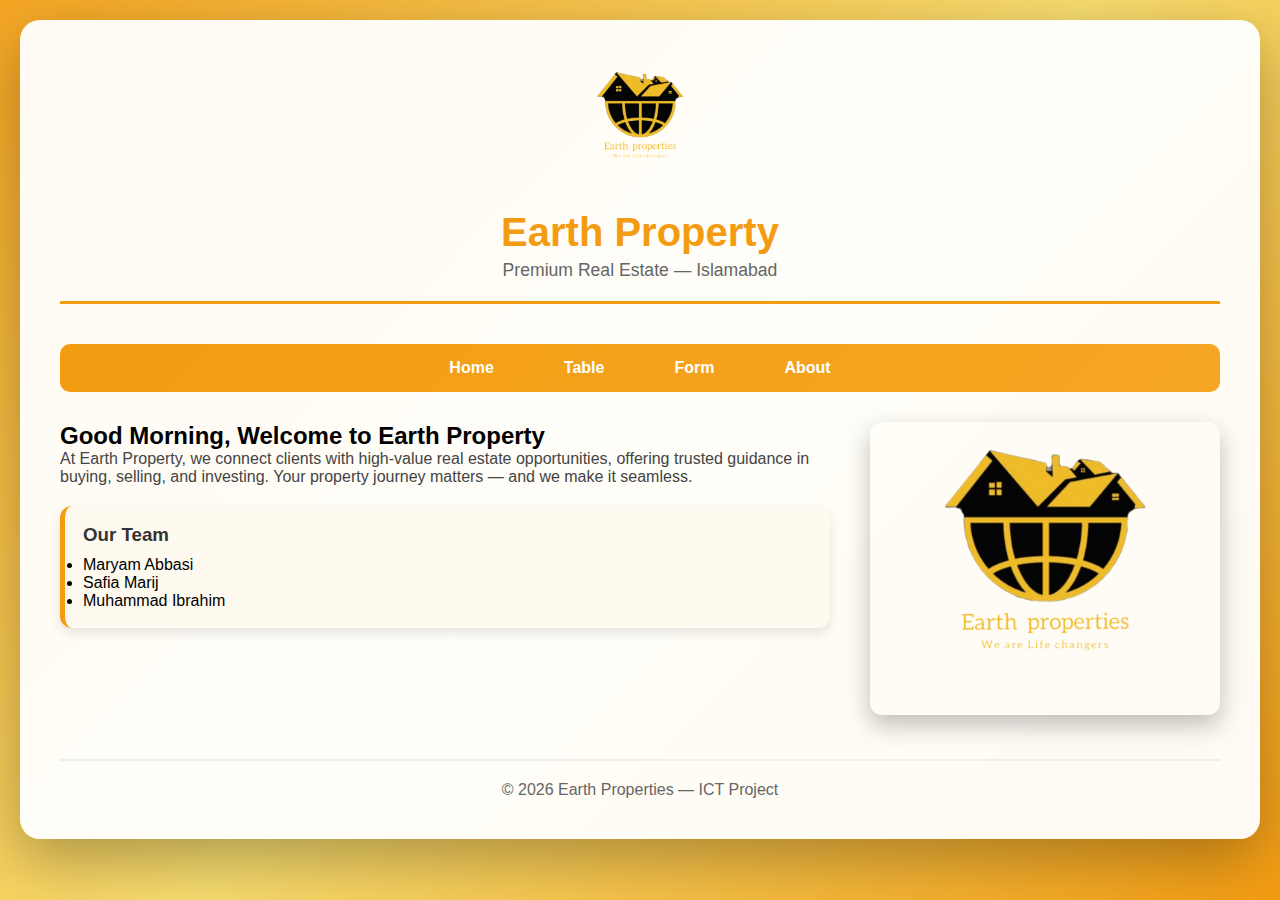
<file: index.html>
<!DOCTYPE html>
<html lang="en">
<head>
<meta charset="utf-8">
<meta name="viewport" content="width=device-width, initial-scale=1">
<title>Earth Property — Home</title>
<style>
    * { margin:0; padding:0; box-sizing:border-box; }

    body {
        font-family:'Segoe UI', Tahoma, Geneva, Verdana, sans-serif;
        background: linear-gradient(135deg, #f5a623 0%, #f7dc6f 50%, #f39c12 100%);
        min-height:100vh;
        padding:20px;
    }

    .container {
        max-width: 1400px;
        margin: 0 auto;
        background: rgba(255,255,255,0.95);
        border-radius:20px;
        padding:40px;
        box-shadow:0 20px 60px rgba(0,0,0,0.3);
        animation: fadeIn 0.8s ease-in;
    }

    @keyframes fadeIn {
        from { opacity:0; transform:translateY(-30px); }
        to { opacity:1; transform:translateY(0); }
    }

    header {
        text-align:center;
        margin-bottom:40px;
        padding-bottom:20px;
        border-bottom:3px solid #f39c12;
    }

    .logo {
        width:150px;
        height:auto;
        margin-bottom:20px;
    }

    h1 {
        color:#f39c12;
        font-size:2.5em;
        margin-bottom:5px;
    }

    .subtitle { color:#666; font-size:1.1em; }

    nav {
        background: linear-gradient(135deg, #f39c12 0%, #f5a623 100%);
        padding:15px;
        border-radius:10px;
        margin-bottom:30px;
    }

    nav ul {
        list-style:none;
        display:flex;
        justify-content:center;
        gap:30px;
        flex-wrap:wrap;
    }

    nav a {
        color:white;
        text-decoration:none;
        font-weight:600;
        padding:8px 20px;
        border-radius:5px;
        transition:0.3s;
    }
    nav a:hover {
        background:rgba(255,255,255,0.2);
        transform:translateY(-2px);
    }

    .hero {
        display:grid;
        grid-template-columns:1fr 350px;
        gap:40px;
        margin-top:20px;
        align-items:start;
        animation: slideUp 0.8s ease-out;
    }

    @keyframes slideUp {
        from { opacity:0; transform:translateY(30px); }
        to { opacity:1; transform:translateY(0); }
    }

    .intro p { color:#444; }

    .members {
        margin-top:20px;
        background:#fffaf0;
        padding:18px;
        border-radius:12px;
        border-left:5px solid #f39c12;
        box-shadow:0 5px 12px rgba(0,0,0,0.1);
    }

    .members h3 {
        margin-bottom:10px;
        color:#333;
    }

    .hero img {
        width:100%;
        border-radius:12px;
        box-shadow:0 10px 25px rgba(0,0,0,0.25);
    }

    footer {
        margin-top:40px;
        text-align:center;
        color:#666;
        padding-top:20px;
        border-top:2px solid #eee;
    }

    @media(max-width:820px){
        .hero { grid-template-columns:1fr; }
        .logo { width:120px; }
    }
</style>
</head>
<body>
    <div class="container">
        <header>
            <img src="image 2.png" class="logo">
            <h1>Earth Property</h1>
            <p class="subtitle">Premium Real Estate — Islamabad</p>
        </header>

        <nav>
            <ul>
                <li><a href="index.html">Home</a></li>
                <li><a href="table.html">Table</a></li>
                <li><a href="form.html">Form</a></li>
                <li><a href="about.html">About</a></li>
            </ul>
        </nav>

        <section class="hero">
            <div class="intro">
                <h2 id="greet"></h2>
                <p>
                    At Earth Property, we connect clients with high‑value real estate opportunities, offering trusted guidance in buying, selling, and investing. Your property journey matters — and we make it seamless.
                </p>

                <div class="members">
                    <h3 id="team-title">Our Team</h3>
                    <ul>
                        <li>Maryam Abbasi</li>
                        <li>Safia Marij</li>
                        <li>Muhammad Ibrahim</li>
                    </ul>
                </div>
            </div>

            <div>
                <img src="image 2.png" alt="Office Image">
            </div>
        </section>

        <footer>
            &copy; <span id="year"></span> Earth Properties — ICT Project
        </footer>
    </div>

<script>
// Time‑based greeting
const h = new Date().getHours();
const greetText = h < 12 ? "Good Morning" : h < 18 ? "Good Afternoon" : "Good Evening";
document.getElementById('greet').textContent = greetText + ", Welcome to Earth Property";

// Click-to-change heading
const teamHeading = document.getElementById('team-title');
teampic = false;
teamHeading.addEventListener('click', ()=>{
    teamHeading.textContent = teampic ? "Our Team" : "Meet Our Professional Team";
    teampic = !teampic;
});

// Smooth fade-in on scroll
const fadeObserver = new IntersectionObserver(entries => {
    entries.forEach(e => {
        if(e.isIntersecting){
            e.target.style.opacity = 1;
            e.target.style.transform = 'translateY(0)';
        }
    });
});

const fadeElems = document.querySelectorAll('.hero, .members');
fadeElems.forEach(el => {
    el.style.opacity = 0;
    el.style.transform = 'translateY(30px)';
    el.style.transition = 'all .6s ease-out';
    fadeObserver.observe(el);
});

document.getElementById('year').textContent = new Date().getFullYear();
</script>
</body>
</html>
</file>
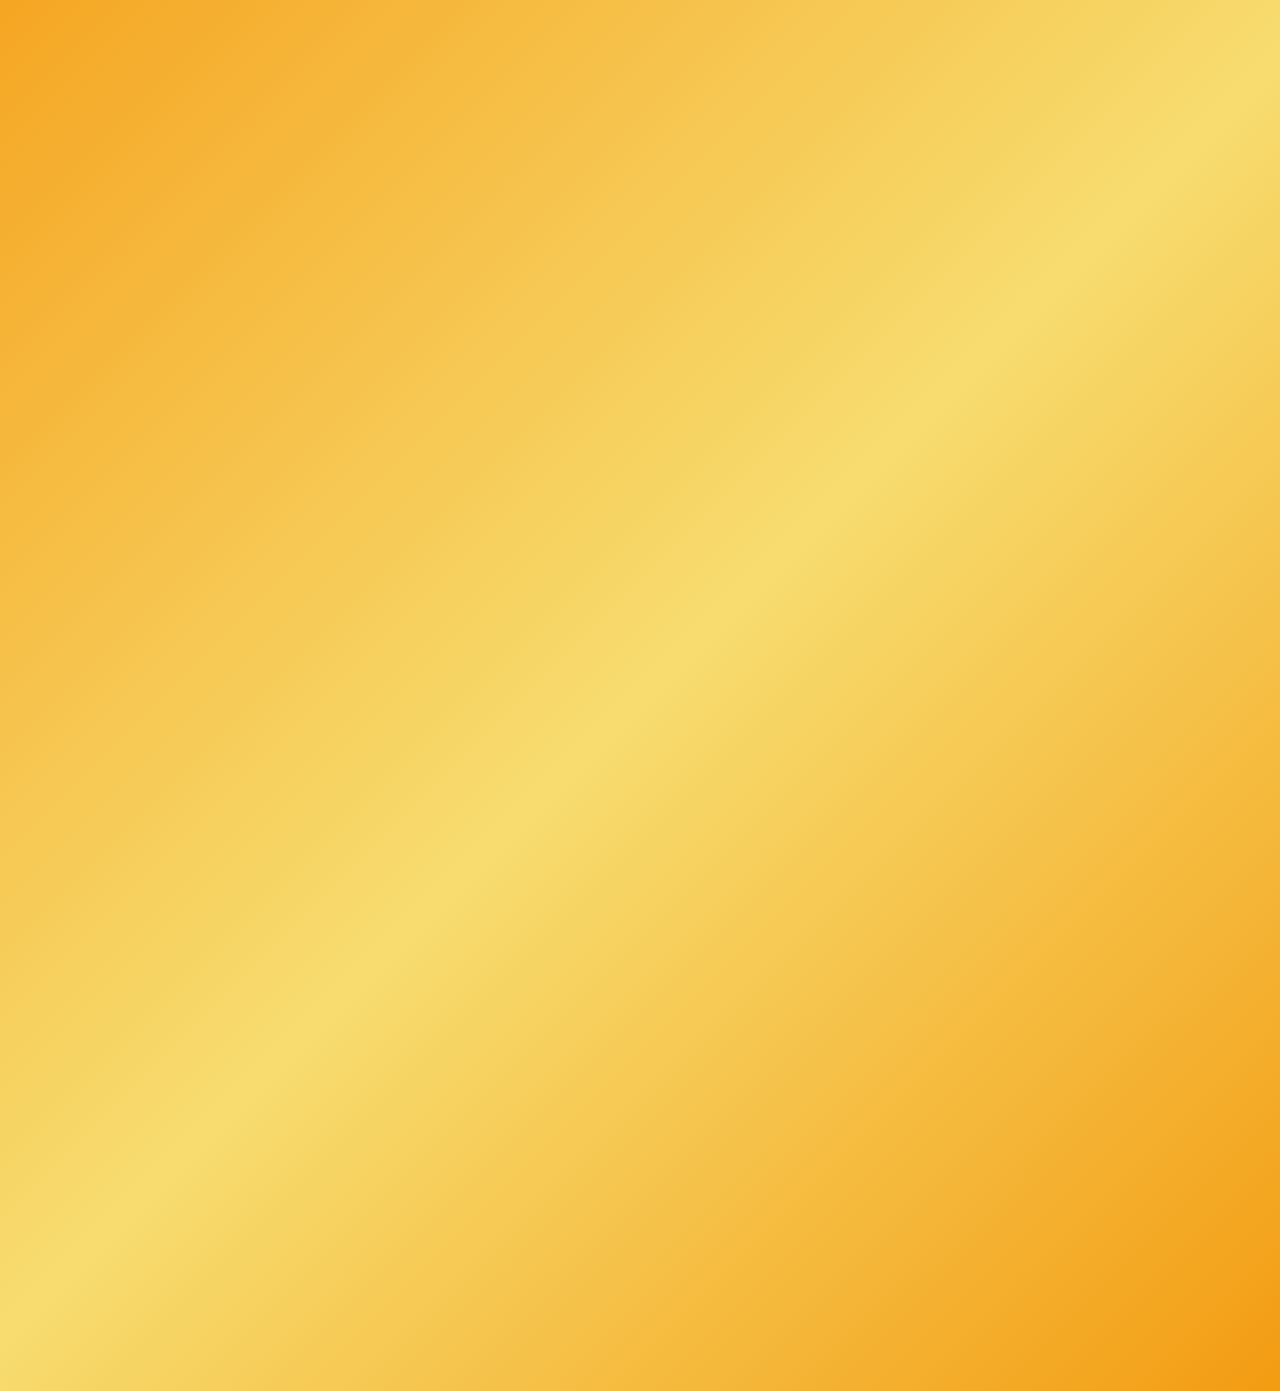
<file: form.html>
<!DOCTYPE html>
<html lang="en">
<head>
<meta charset="UTF-8">
<meta name="viewport" content="width=device-width, initial-scale=1">
<title>Earth Properties — Inquiry Form</title>
<link rel="stylesheet" href="form-style.css">
</head>
<body>

<div class="container">
    <!-- Header -->
    <header>
        <img src="image 2.png" class="logo" alt="Earth Property Logo">
        <h1>Earth Property</h1>
        <p class="subtitle">Premium Real Estate — Islamabad</p>
    </header>

    <!-- Navigation -->
    <nav>
        <ul>
            <li><a href="index.html">Home</a></li>
            <li><a href="table.html">Table</a></li>
            <li><a href="form.html" class="active">Form</a></li>
            <li><a href="about.html">About</a></li>
        </ul>
    </nav>

    <!-- Motivational Banner -->
    <div class="motivational-banner">
        <p>Secure Your Future Today – "YOUR DREAM PLOT IS JUST ONE FORM AWAY"<br>
        Invest in Your Dream Plot with Earth Properties!</p>
    </div>

    <!-- Inquiry Form -->
    <div class="form-wrapper">
        <h2>Property Inquiry Form</h2>
        <p>Fill the following details to inquire about your preferred property.</p>
        <form>
            <label for="name">Full Name</label>
            <input type="text" id="name" placeholder="Enter your full name" required>

            <label for="email">Email Address</label>
            <input type="email" id="email" placeholder="Enter your email" required>

            <label for="phone">Phone Number</label>
            <input type="text" id="phone" placeholder="0300-0000000" required>

            <label for="ptype">Property Type</label>
            <select id="ptype">
                <option value="">-- Select Property Type --</option>
                <option>Residential Plot</option>
                <option>Commercial Plot</option>
                <option>House</option>
                <option>Apartment</option>
            </select>

            <label>Budget Range</label>
            <div class="radio-group">
                <label><input type="radio" name="budget"> 30–50 Lac</label>
                <label><input type="radio" name="budget"> 50–80 Lac</label>
                <label><input type="radio" name="budget"> 1 Crore +</label>
            </div>

            <label for="message">Additional Details</label>
            <textarea id="message" placeholder="Write your message..."></textarea>

            <button type="submit">Submit Inquiry</button>
        </form>
    </div>

</div>
</body>
</html>
</file>
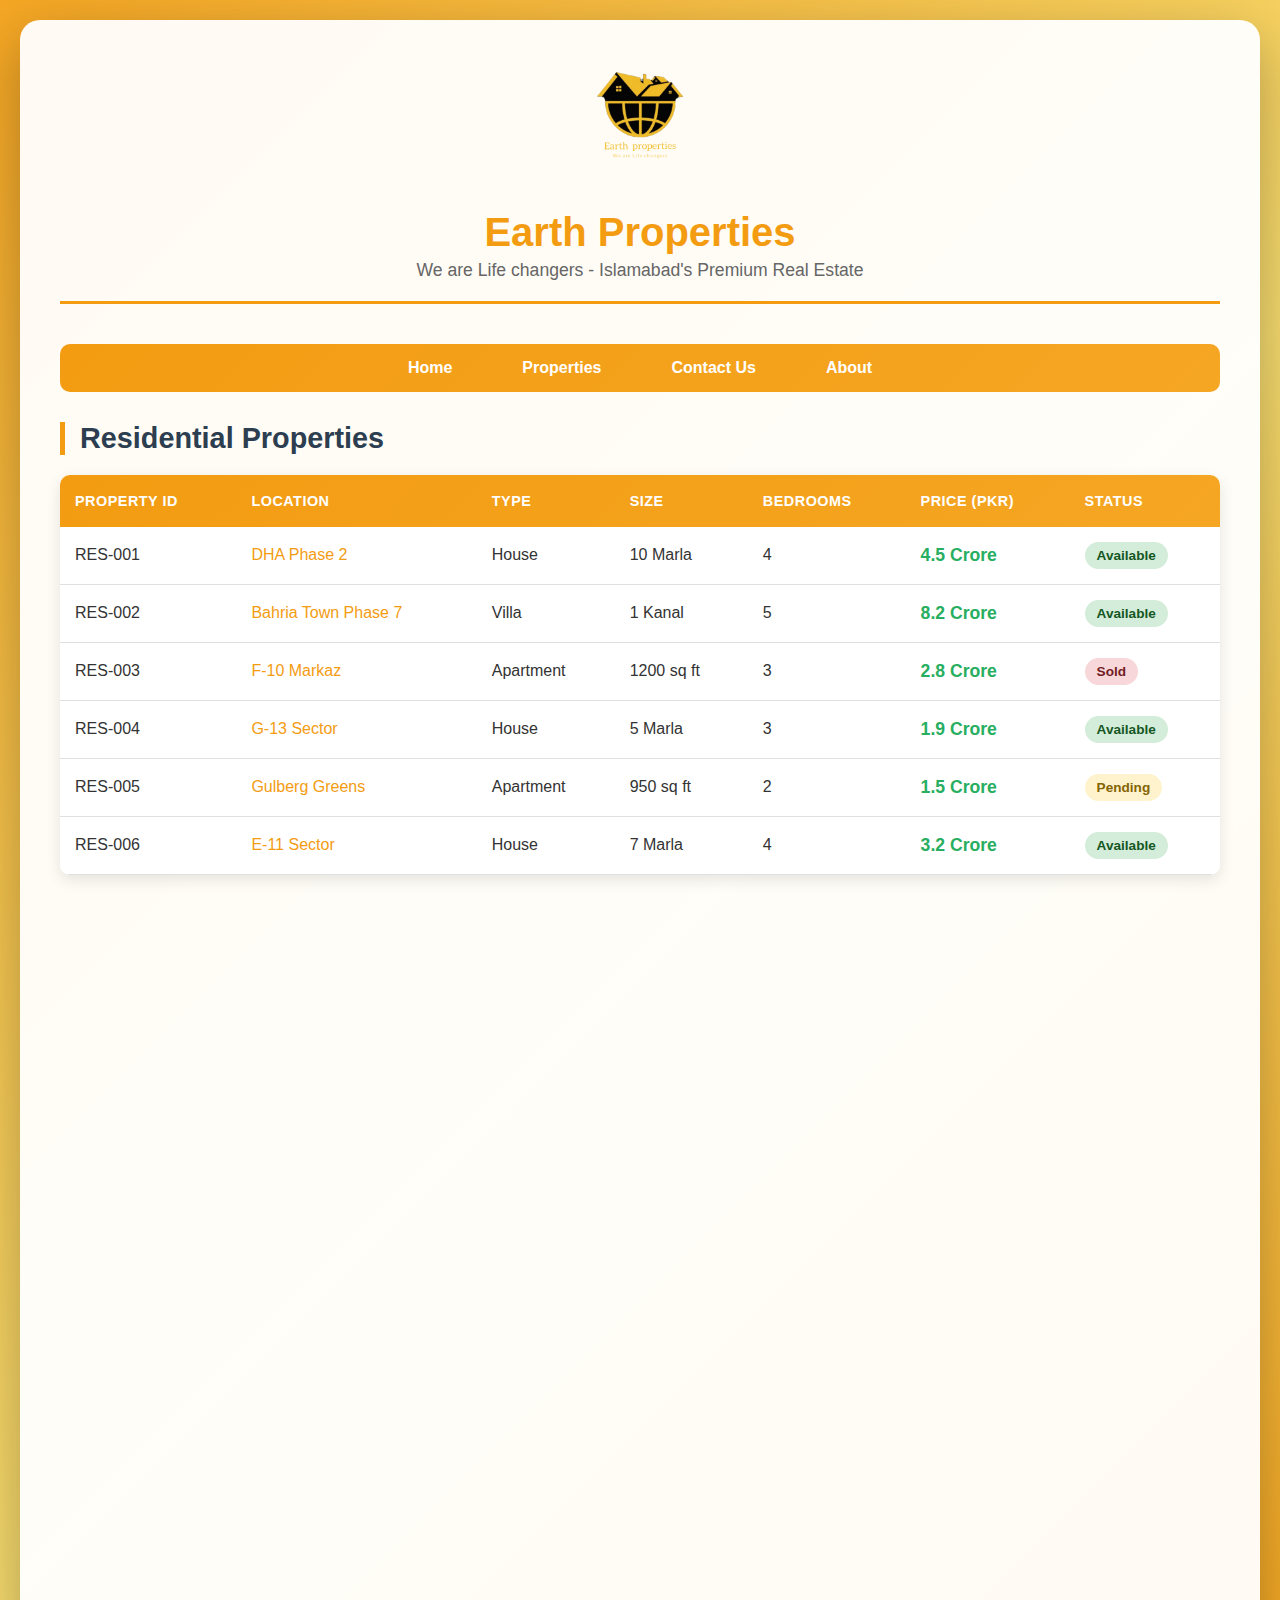
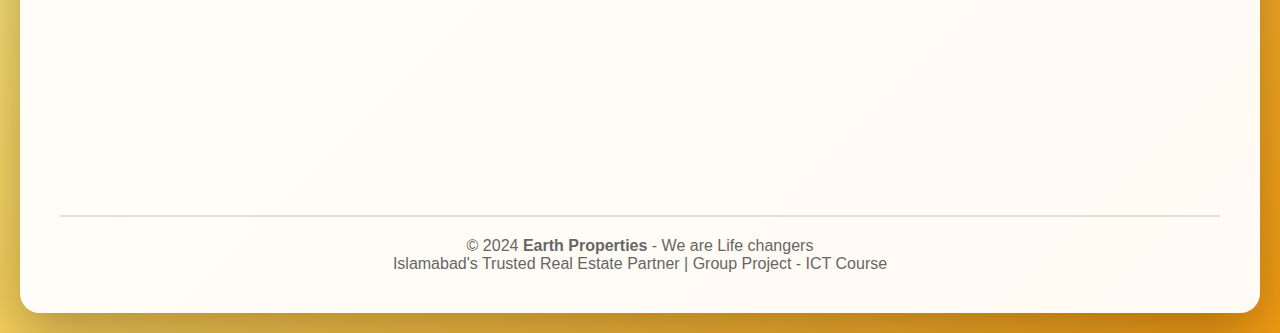
<file: table.html>
<!DOCTYPE html>
<html lang="en">
<head>
    <meta charset="UTF-8">
    <meta name="viewport" content="width=device-width, initial-scale=1.0">
    <title>Property Listings - Islamabad Real Estate</title>
    <style>
        * {
            margin: 0;
            padding: 0;
            box-sizing: border-box;
        }

        body {
            font-family: 'Segoe UI', Tahoma, Geneva, Verdana, sans-serif;
            background: linear-gradient(135deg, #f5a623 0%, #f7dc6f 50%, #f39c12 100%);
            min-height: 100vh;
            padding: 20px;
        }

        .container {
            max-width: 1400px;
            margin: 0 auto;
            background: rgba(255, 255, 255, 0.95);
            border-radius: 20px;
            padding: 40px;
            box-shadow: 0 20px 60px rgba(0, 0, 0, 0.3);
            animation: fadeIn 0.8s ease-in;
        }

        @keyframes fadeIn {
            from {
                opacity: 0;
                transform: translateY(-30px);
            }
            to {
                opacity: 1;
                transform: translateY(0);
            }
        }

        header {
            text-align: center;
            margin-bottom: 40px;
            padding-bottom: 20px;
            border-bottom: 3px solid #f39c12;
        }

        .logo {
            width: 150px;
            height: auto;
            margin-bottom: 20px;
            animation: fadeIn 1s ease-in;
        }

        h1 {
            color: #f39c12;
            font-size: 2.5em;
            margin-bottom: 5px;
            animation: slideDown 0.6s ease-out;
        }

        @keyframes slideDown {
            from {
                opacity: 0;
                transform: translateY(-20px);
            }
            to {
                opacity: 1;
                transform: translateY(0);
            }
        }

        .subtitle {
            color: #666;
            font-size: 1.1em;
        }

        nav {
            background: linear-gradient(135deg, #f39c12 0%, #f5a623 100%);
            padding: 15px;
            border-radius: 10px;
            margin-bottom: 30px;
        }

        nav ul {
            list-style: none;
            display: flex;
            justify-content: center;
            gap: 30px;
            flex-wrap: wrap;
        }

        nav a {
            color: white;
            text-decoration: none;
            font-weight: 600;
            padding: 8px 20px;
            border-radius: 5px;
            transition: all 0.3s ease;
        }

        nav a:hover {
            background: rgba(255, 255, 255, 0.2);
            transform: translateY(-2px);
        }

        .table-section {
            margin-bottom: 50px;
            animation: slideUp 0.8s ease-out;
        }

        @keyframes slideUp {
            from {
                opacity: 0;
                transform: translateY(30px);
            }
            to {
                opacity: 1;
                transform: translateY(0);
            }
        }

        h2 {
            color: #2c3e50;
            font-size: 1.8em;
            margin-bottom: 20px;
            padding-left: 15px;
            border-left: 5px solid #f39c12;
        }

        .table-wrapper {
            overflow-x: auto;
            border-radius: 10px;
            box-shadow: 0 5px 15px rgba(0, 0, 0, 0.1);
        }

        table {
            width: 100%;
            border-collapse: collapse;
            background: white;
        }

        thead {
            background: linear-gradient(135deg, #f39c12 0%, #f5a623 100%);
            color: white;
        }

        th {
            padding: 18px 15px;
            text-align: left;
            font-weight: 600;
            text-transform: uppercase;
            font-size: 0.9em;
            letter-spacing: 0.5px;
        }

        td {
            padding: 15px;
            border-bottom: 1px solid #e0e0e0;
            color: #333;
        }

        tbody tr {
            transition: all 0.3s ease;
        }

        tbody tr:hover {
            background: linear-gradient(to right, #fef5e7, #fff);
            transform: scale(1.01);
            box-shadow: 0 3px 10px rgba(243, 156, 18, 0.3);
        }

        .price {
            font-weight: bold;
            color: #27ae60;
            font-size: 1.1em;
        }

        .status {
            padding: 6px 12px;
            border-radius: 20px;
            font-size: 0.85em;
            font-weight: 600;
            display: inline-block;
        }

        .available {
            background: #d4edda;
            color: #155724;
        }

        .sold {
            background: #f8d7da;
            color: #721c24;
        }

        .pending {
            background: #fff3cd;
            color: #856404;
        }

        .location {
            color: #f39c12;
            font-weight: 500;
        }

        footer {
            text-align: center;
            margin-top: 40px;
            padding-top: 20px;
            border-top: 2px solid #e0e0e0;
            color: #666;
        }

        @media (max-width: 768px) {
            .container {
                padding: 20px;
            }

            h1 {
                font-size: 1.8em;
            }

            nav ul {
                flex-direction: column;
                gap: 10px;
            }

            table {
                font-size: 0.9em;
            }

            th, td {
                padding: 10px 8px;
            }
        }

        .highlight {
            background: linear-gradient(120deg, #f39c12 0%, #f5a623 100%);
            -webkit-background-clip: text;
            -webkit-text-fill-color: transparent;
            font-weight: bold;
        }
    </style>
</head>
<body>
    <div class="container">
        <header>
            <img src="earth properties.png" alt="Earth Properties Logo" class="logo">
            <h1>Earth Properties</h1>
            <p class="subtitle">We are Life changers - Islamabad's Premium Real Estate</p>
        </header>

        <nav>
            <ul>
                <li><a href="index.html">Home</a></li>
                <li><a href="table.html">Properties</a></li>
                <li><a href="form.html">Contact Us</a></li>
                <li><a href="about.html">About</a></li>
            </ul>
        </nav>

        <!-- Residential Properties Table -->
        <div class="table-section">
            <h2>Residential Properties</h2>
            <div class="table-wrapper">
                <table>
                    <thead>
                        <tr>
                            <th>Property ID</th>
                            <th>Location</th>
                            <th>Type</th>
                            <th>Size</th>
                            <th>Bedrooms</th>
                            <th>Price (PKR)</th>
                            <th>Status</th>
                        </tr>
                    </thead>
                    <tbody>
                        <tr>
                            <td>RES-001</td>
                            <td class="location">DHA Phase 2</td>
                            <td>House</td>
                            <td>10 Marla</td>
                            <td>4</td>
                            <td class="price">4.5 Crore</td>
                            <td><span class="status available">Available</span></td>
                        </tr>
                        <tr>
                            <td>RES-002</td>
                            <td class="location">Bahria Town Phase 7</td>
                            <td>Villa</td>
                            <td>1 Kanal</td>
                            <td>5</td>
                            <td class="price">8.2 Crore</td>
                            <td><span class="status available">Available</span></td>
                        </tr>
                        <tr>
                            <td>RES-003</td>
                            <td class="location">F-10 Markaz</td>
                            <td>Apartment</td>
                            <td>1200 sq ft</td>
                            <td>3</td>
                            <td class="price">2.8 Crore</td>
                            <td><span class="status sold">Sold</span></td>
                        </tr>
                        <tr>
                            <td>RES-004</td>
                            <td class="location">G-13 Sector</td>
                            <td>House</td>
                            <td>5 Marla</td>
                            <td>3</td>
                            <td class="price">1.9 Crore</td>
                            <td><span class="status available">Available</span></td>
                        </tr>
                        <tr>
                            <td>RES-005</td>
                            <td class="location">Gulberg Greens</td>
                            <td>Apartment</td>
                            <td>950 sq ft</td>
                            <td>2</td>
                            <td class="price">1.5 Crore</td>
                            <td><span class="status pending">Pending</span></td>
                        </tr>
                        <tr>
                            <td>RES-006</td>
                            <td class="location">E-11 Sector</td>
                            <td>House</td>
                            <td>7 Marla</td>
                            <td>4</td>
                            <td class="price">3.2 Crore</td>
                            <td><span class="status available">Available</span></td>
                        </tr>
                    </tbody>
                </table>
            </div>
        </div>

        <!-- Commercial Properties Table -->
        <div class="table-section">
            <h2>Commercial Properties</h2>
            <div class="table-wrapper">
                <table>
                    <thead>
                        <tr>
                            <th>Property ID</th>
                            <th>Location</th>
                            <th>Type</th>
                            <th>Area</th>
                            <th>Floors</th>
                            <th>Price (PKR)</th>
                            <th>Status</th>
                        </tr>
                    </thead>
                    <tbody>
                        <tr>
                            <td>COM-001</td>
                            <td class="location">Blue Area</td>
                            <td>Office Space</td>
                            <td>2500 sq ft</td>
                            <td>1</td>
                            <td class="price">6.5 Crore</td>
                            <td><span class="status available">Available</span></td>
                        </tr>
                        <tr>
                            <td>COM-002</td>
                            <td class="location">F-7 Markaz</td>
                            <td>Shop</td>
                            <td>450 sq ft</td>
                            <td>Ground</td>
                            <td class="price">1.8 Crore</td>
                            <td><span class="status sold">Sold</span></td>
                        </tr>
                        <tr>
                            <td>COM-003</td>
                            <td class="location">I-8 Markaz</td>
                            <td>Plaza</td>
                            <td>8000 sq ft</td>
                            <td>4</td>
                            <td class="price">12 Crore</td>
                            <td><span class="status available">Available</span></td>
                        </tr>
                        <tr>
                            <td>COM-004</td>
                            <td class="location">Centaurus Mall</td>
                            <td>Shop</td>
                            <td>650 sq ft</td>
                            <td>2nd Floor</td>
                            <td class="price">3.5 Crore</td>
                            <td><span class="status pending">Pending</span></td>
                        </tr>
                        <tr>
                            <td>COM-005</td>
                            <td class="location">G-11 Markaz</td>
                            <td>Warehouse</td>
                            <td>15000 sq ft</td>
                            <td>1</td>
                            <td class="price">9.8 Crore</td>
                            <td><span class="status available">Available</span></td>
                        </tr>
                    </tbody>
                </table>
            </div>
        </div>

        <!-- Plot/Land Table -->
        <div class="table-section">
            <h2>Plots & Land</h2>
            <div class="table-wrapper">
                <table>
                    <thead>
                        <tr>
                            <th>Plot ID</th>
                            <th>Location</th>
                            <th>Size</th>
                            <th>Type</th>
                            <th>Corner</th>
                            <th>Price (PKR)</th>
                            <th>Status</th>
                        </tr>
                    </thead>
                    <tbody>
                        <tr>
                            <td>PLT-001</td>
                            <td class="location">DHA Phase 5</td>
                            <td>10 Marla</td>
                            <td>Residential</td>
                            <td>Yes</td>
                            <td class="price">3.2 Crore</td>
                            <td><span class="status available">Available</span></td>
                        </tr>
                        <tr>
                            <td>PLT-002</td>
                            <td class="location">Bahria Enclave</td>
                            <td>5 Marla</td>
                            <td>Residential</td>
                            <td>No</td>
                            <td class="price">85 Lakh</td>
                            <td><span class="status available">Available</span></td>
                        </tr>
                        <tr>
                            <td>PLT-003</td>
                            <td class="location">MPCHS B-17</td>
                            <td>1 Kanal</td>
                            <td>Residential</td>
                            <td>Yes</td>
                            <td class="price">2.5 Crore</td>
                            <td><span class="status sold">Sold</span></td>
                        </tr>
                        <tr>
                            <td>PLT-004</td>
                            <td class="location">Top City-1</td>
                            <td>7 Marla</td>
                            <td>Residential</td>
                            <td>No</td>
                            <td class="price">1.4 Crore</td>
                            <td><span class="status pending">Pending</span></td>
                        </tr>
                        <tr>
                            <td>PLT-005</td>
                            <td class="location">G-14 Sector</td>
                            <td>8 Marla</td>
                            <td>Commercial</td>
                            <td>Yes</td>
                            <td class="price">4.8 Crore</td>
                            <td><span class="status available">Available</span></td>
                        </tr>
                    </tbody>
                </table>
            </div>
        </div>

        <footer>
            <p>&copy; 2024 <strong>Earth Properties</strong> - We are Life changers</p>
            <p>Islamabad's Trusted Real Estate Partner | Group Project - ICT Course</p>
        </footer>
    </div>

    <script>
        // Smooth animation on scroll
        const observer = new IntersectionObserver((entries) => {
            entries.forEach(entry => {
                if (entry.isIntersecting) {
                    entry.target.style.opacity = '1';
                    entry.target.style.transform = 'translateY(0)';
                }
            });
        });

        document.querySelectorAll('.table-section').forEach((section) => {
            section.style.opacity = '0';
            section.style.transform = 'translateY(30px)';
            section.style.transition = 'all 0.6s ease-out';
            observer.observe(section);
        });

        // Hover effect enhancement
        document.querySelectorAll('tbody tr').forEach(row => {
            row.addEventListener('mouseenter', function() {
                this.style.cursor = 'pointer';
            });
        });
    </script>
</body>
</html>
</file>
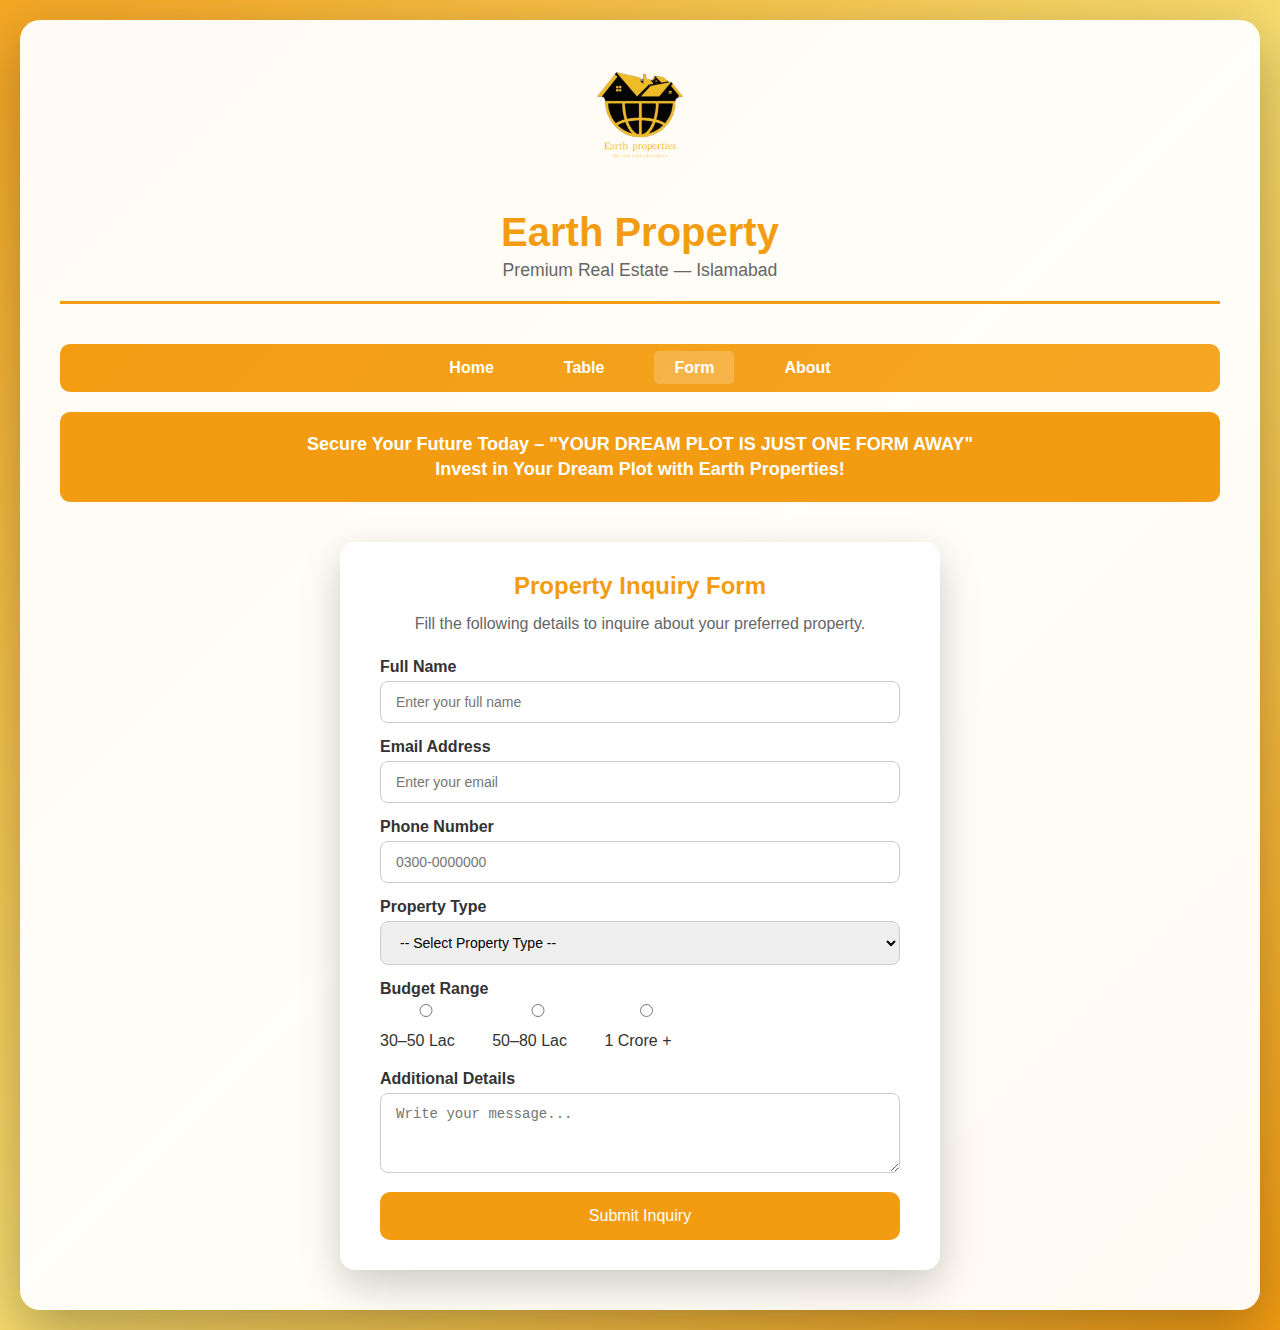
<file: Project/form.html>
<!DOCTYPE html>
<html lang="en">
<head>
<meta charset="UTF-8">
<meta name="viewport" content="width=device-width, initial-scale=1">
<title>Earth Properties — Inquiry Form</title>
<link rel="stylesheet" href="form-style.css">
</head>
<body>

<div class="container">
    <!-- Header -->
    <header>
        <img src="image 2.PNG" class="logo" alt="Earth Property Logo">
        <h1>Earth Property</h1>
        <p class="subtitle">Premium Real Estate — Islamabad</p>
    </header>

    <!-- Navigation -->
    <nav>
        <ul>
            <li><a href="index.html">Home</a></li>
            <li><a href="table.html">Table</a></li>
            <li><a href="form.html" class="active">Form</a></li>
            <li><a href="about.html">About</a></li>
        </ul>
    </nav>

    <!-- Motivational Banner -->
    <div class="motivational-banner">
        <p>Secure Your Future Today – "YOUR DREAM PLOT IS JUST ONE FORM AWAY"<br>
        Invest in Your Dream Plot with Earth Properties!</p>
    </div>

    <!-- Inquiry Form -->
    <div class="form-wrapper">
        <h2>Property Inquiry Form</h2>
        <p>Fill the following details to inquire about your preferred property.</p>
        <form>
            <label for="name">Full Name</label>
            <input type="text" id="name" placeholder="Enter your full name" required>

            <label for="email">Email Address</label>
            <input type="email" id="email" placeholder="Enter your email" required>

            <label for="phone">Phone Number</label>
            <input type="text" id="phone" placeholder="0300-0000000" required>

            <label for="ptype">Property Type</label>
            <select id="ptype">
                <option value="">-- Select Property Type --</option>
                <option>Residential Plot</option>
                <option>Commercial Plot</option>
                <option>House</option>
                <option>Apartment</option>
            </select>

            <label>Budget Range</label>
            <div class="radio-group">
                <label><input type="radio" name="budget"> 30–50 Lac</label>
                <label><input type="radio" name="budget"> 50–80 Lac</label>
                <label><input type="radio" name="budget"> 1 Crore +</label>
            </div>

            <label for="message">Additional Details</label>
            <textarea id="message" placeholder="Write your message..."></textarea>

            <button type="submit">Submit Inquiry</button>
        </form>
    </div>

</div>
</body>
</html>
</file>
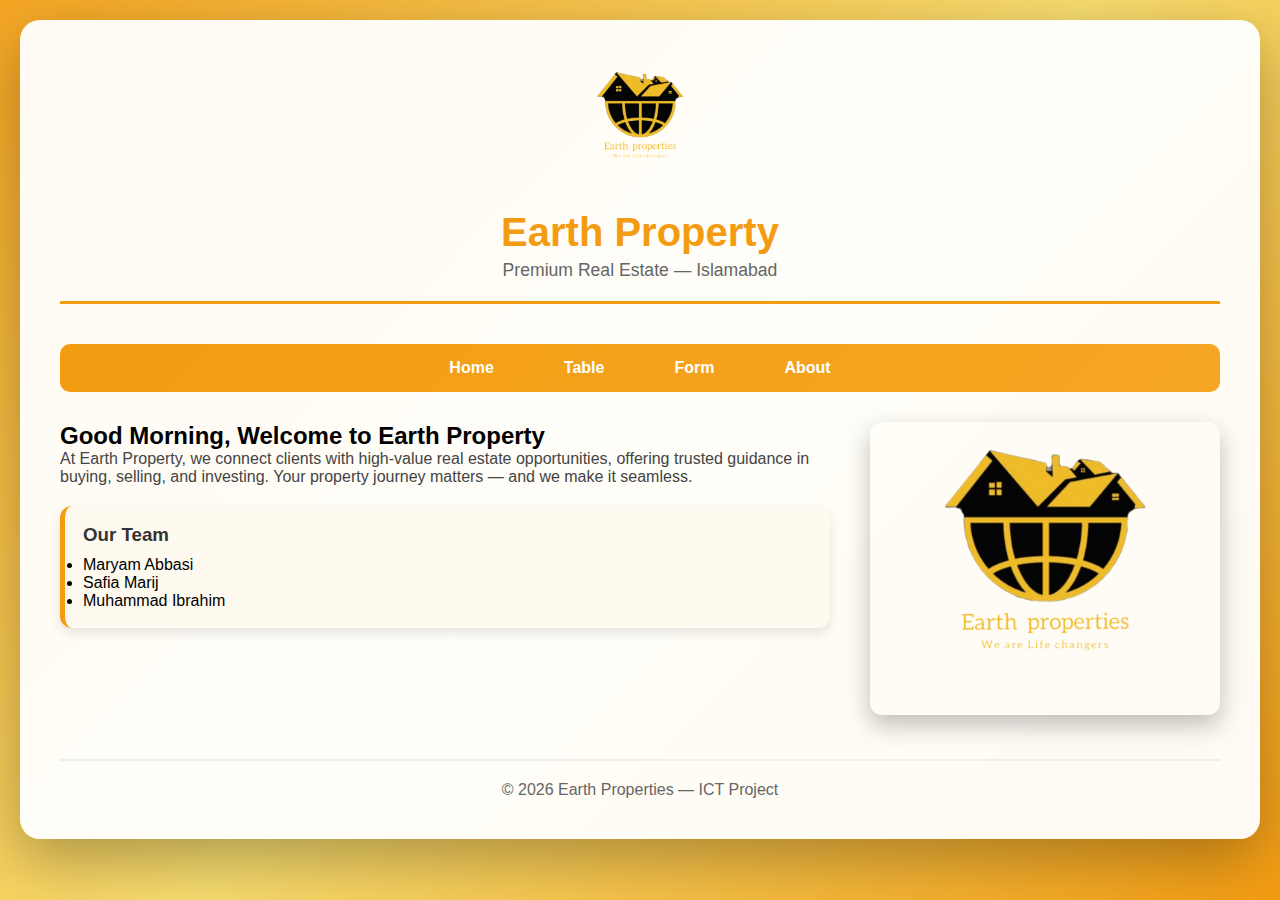
<file: Project/Homepage.html>
<!DOCTYPE html>
<html lang="en">
<head>
<meta charset="utf-8">
<meta name="viewport" content="width=device-width, initial-scale=1">
<title>Earth Property — Home</title>
<style>
    * { margin:0; padding:0; box-sizing:border-box; }

    body {
        font-family:'Segoe UI', Tahoma, Geneva, Verdana, sans-serif;
        background: linear-gradient(135deg, #f5a623 0%, #f7dc6f 50%, #f39c12 100%);
        min-height:100vh;
        padding:20px;
    }

    .container {
        max-width: 1400px;
        margin: 0 auto;
        background: rgba(255,255,255,0.95);
        border-radius:20px;
        padding:40px;
        box-shadow:0 20px 60px rgba(0,0,0,0.3);
        animation: fadeIn 0.8s ease-in;
    }

    @keyframes fadeIn {
        from { opacity:0; transform:translateY(-30px); }
        to { opacity:1; transform:translateY(0); }
    }

    header {
        text-align:center;
        margin-bottom:40px;
        padding-bottom:20px;
        border-bottom:3px solid #f39c12;
    }

    .logo {
        width:150px;
        height:auto;
        margin-bottom:20px;
    }

    h1 {
        color:#f39c12;
        font-size:2.5em;
        margin-bottom:5px;
    }

    .subtitle { color:#666; font-size:1.1em; }

    nav {
        background: linear-gradient(135deg, #f39c12 0%, #f5a623 100%);
        padding:15px;
        border-radius:10px;
        margin-bottom:30px;
    }

    nav ul {
        list-style:none;
        display:flex;
        justify-content:center;
        gap:30px;
        flex-wrap:wrap;
    }

    nav a {
        color:white;
        text-decoration:none;
        font-weight:600;
        padding:8px 20px;
        border-radius:5px;
        transition:0.3s;
    }
    nav a:hover {
        background:rgba(255,255,255,0.2);
        transform:translateY(-2px);
    }

    .hero {
        display:grid;
        grid-template-columns:1fr 350px;
        gap:40px;
        margin-top:20px;
        align-items:start;
        animation: slideUp 0.8s ease-out;
    }

    @keyframes slideUp {
        from { opacity:0; transform:translateY(30px); }
        to { opacity:1; transform:translateY(0); }
    }

    .intro p { color:#444; }

    .members {
        margin-top:20px;
        background:#fffaf0;
        padding:18px;
        border-radius:12px;
        border-left:5px solid #f39c12;
        box-shadow:0 5px 12px rgba(0,0,0,0.1);
    }

    .members h3 {
        margin-bottom:10px;
        color:#333;
    }

    .hero img {
        width:100%;
        border-radius:12px;
        box-shadow:0 10px 25px rgba(0,0,0,0.25);
    }

    footer {
        margin-top:40px;
        text-align:center;
        color:#666;
        padding-top:20px;
        border-top:2px solid #eee;
    }

    @media(max-width:820px){
        .hero { grid-template-columns:1fr; }
        .logo { width:120px; }
    }
</style>
</head>
<body>
    <div class="container">
        <header>
            <img src="image 2.PNG" class="logo">
            <h1>Earth Property</h1>
            <p class="subtitle">Premium Real Estate — Islamabad</p>
        </header>

        <nav>
            <ul>
                <li><a href="Homepage.html">Home</a></li>
                <li><a href="Table Page.html">Table</a></li>
                <li><a href="Form Page.html">Form</a></li>
                <li><a href="Additional Page.html">About</a></li>
            </ul>
        </nav>

        <section class="hero">
            <div class="intro">
                <h2 id="greet"></h2>
                <p>
                    At Earth Property, we connect clients with high‑value real estate opportunities, offering trusted guidance in buying, selling, and investing. Your property journey matters — and we make it seamless.
                </p>

                <div class="members">
                    <h3 id="team-title">Our Team</h3>
                    <ul>
                        <li>Maryam Abbasi</li>
                        <li>Safia Marij</li>
                        <li>Muhammad Ibrahim</li>
                    </ul>
                </div>
            </div>

            <div>
                <img src="image 2.PNG" alt="Office Image">
            </div>
        </section>

        <footer>
            &copy; <span id="year"></span> Earth Properties — ICT Project
        </footer>
    </div>

<script>
// Time‑based greeting
const h = new Date().getHours();
const greetText = h < 12 ? "Good Morning" : h < 18 ? "Good Afternoon" : "Good Evening";
document.getElementById('greet').textContent = greetText + ", Welcome to Earth Property";

// Click-to-change heading
const teamHeading = document.getElementById('team-title');
teampic = false;
teamHeading.addEventListener('click', ()=>{
    teamHeading.textContent = teampic ? "Our Team" : "Meet Our Professional Team";
    teampic = !teampic;
});

// Smooth fade-in on scroll
const fadeObserver = new IntersectionObserver(entries => {
    entries.forEach(e => {
        if(e.isIntersecting){
            e.target.style.opacity = 1;
            e.target.style.transform = 'translateY(0)';
        }
    });
});

const fadeElems = document.querySelectorAll('.hero, .members');
fadeElems.forEach(el => {
    el.style.opacity = 0;
    el.style.transform = 'translateY(30px)';
    el.style.transition = 'all .6s ease-out';
    fadeObserver.observe(el);
});

document.getElementById('year').textContent = new Date().getFullYear();
</script>
</body>
</html>
</file>
<file: form-style.css>
/* =======================
   RESET
======================= */
* {
    margin: 0;
    padding: 0;
    box-sizing: border-box;
}

/* =======================
   BODY
======================= */
body {
    font-family: 'Segoe UI', Tahoma, Geneva, Verdana, sans-serif;
    background: linear-gradient(135deg, #f5a623 0%, #f7dc6f 50%, #f39c12 100%);
    min-height: 100vh;
    padding: 20px;
}

/* =======================
   PAGE FADE + SLIDE DOWN
======================= */
.container {
    max-width: 1400px;
    margin: 0 auto;
    background: rgba(255,255,255,0.95);
    border-radius: 20px;
    padding: 40px;
    box-shadow: 0 20px 60px rgba(0,0,0,0.3);

    opacity: 0;
    transform: translateY(-40px);
    animation: slideDownFade 0.9s ease-out forwards;
}

@keyframes slideDownFade {
    from {
        opacity: 0;
        transform: translateY(-40px);
    }
    to {
        opacity: 1;
        transform: translateY(0);
    }
}

/* =======================
   HEADER
======================= */
header {
    text-align: center;
    margin-bottom: 40px;
    padding-bottom: 20px;
    border-bottom: 3px solid #f39c12;
}

.logo {
    width: 150px;
    height: auto;
    margin-bottom: 20px;
}

h1 {
    color: #f39c12;
    font-size: 2.5em;
    margin-bottom: 5px;
}

.subtitle {
    color: #666;
    font-size: 1.1em;
}

/* =======================
   NAVIGATION
======================= */
nav {
    background: linear-gradient(135deg, #f39c12 0%, #f5a623 100%);
    padding: 15px;
    border-radius: 10px;
    margin-bottom: 20px;
}

nav ul {
    list-style: none;
    display: flex;
    justify-content: center;
    gap: 30px;
    flex-wrap: wrap;
}

nav a {
    color: white;
    text-decoration: none;
    font-weight: 600;
    padding: 8px 20px;
    border-radius: 5px;
    transition: all 0.3s ease;
}

nav a:hover {
    background: rgba(255,255,255,0.2);
    transform: translateY(-2px);
}

/* =======================
   SECTIONS
======================= */
section {
    margin-bottom: 50px;
}

h2 {
    color: #2c3e50;
    font-size: 2em;
    margin-bottom: 15px;
    border-left: 5px solid #f39c12;
    padding-left: 10px;
}

p {
    color: #444;
    margin-bottom: 15px;
    line-height: 1.6;
}

/* =======================
   MOTIVATIONAL BANNER
======================= */
.motivational-banner {
    background-color: #f39c12;
    color: #fff;
    text-align: center;
    padding: 20px 25px;
    font-size: 18px;
    font-weight: bold;
    border-radius: 10px;
    margin-bottom: 40px;
    line-height: 1.4;
}

/* =======================
   FORM WRAPPER
======================= */
.form-wrapper {
    max-width: 600px;
    margin: 0 auto;
    background: #fff;
    padding: 30px 40px;
    border-radius: 15px;
    box-shadow: 0 15px 40px rgba(0,0,0,0.2);
}

.form-wrapper h2 {
    color: #f39c12;
    text-align: center;
    margin-bottom: 15px;
}

.form-wrapper p {
    text-align: center;
    color: #666;
    margin-bottom: 25px;
}

/* =======================
   FORM ELEMENTS
======================= */
form label {
    font-weight: bold;
    color: #333;
    display: block;
    margin-bottom: 5px;
}

form input,
form select,
form textarea {
    width: 100%;
    padding: 12px 15px;
    margin-bottom: 15px;
    border-radius: 8px;
    border: 1px solid #ccc;
    font-size: 14px;
}

form textarea {
    resize: vertical;
    min-height: 80px;
}

.radio-group {
    display: flex;
    gap: 20px;
    margin-bottom: 15px;
}

.radio-group label {
    font-weight: normal;
}

/* =======================
   SUBMIT BUTTON
======================= */
form button {
    width: 100%;
    padding: 15px;
    background-color: #f39c12;
    color: #fff;
    font-size: 16px;
    border: none;
    border-radius: 10px;
    cursor: pointer;
    transition: 0.3s;
}

form button:hover {
    background-color: #d35400;
}

/* =======================
   RESPONSIVE
======================= */
@media (max-width: 820px) {
    .logo {
        width: 120px;
    }
    .form-wrapper {
        padding: 25px 20px;
    }
}
</file>
<file: Project/form-style.css>
/* Reset */
* {
    margin: 0;
    padding: 0;
    box-sizing: border-box;
}

body {
    font-family: 'Segoe UI', Tahoma, Geneva, Verdana, sans-serif;
    background: linear-gradient(135deg, #f5a623 0%, #f7dc6f 50%, #f39c12 100%);
    min-height: 100vh;
    padding: 20px;
}

/* Container */
.container {
    max-width: 1400px;
    margin: 0 auto;
    background: rgba(255,255,255,0.95);
    border-radius: 20px;
    padding: 40px;
    box-shadow: 0 20px 60px rgba(0,0,0,0.3);
    animation: fadeIn 0.8s ease-in;
}

/* Header */
header {
    text-align: center;
    margin-bottom: 40px;
    padding-bottom: 20px;
    border-bottom: 3px solid #f39c12;
}

.logo {
    width: 150px;
    height: auto;
    margin-bottom: 20px;
}

h1 {
    color: #f39c12;
    font-size: 2.5em;
    margin-bottom: 5px;
}

.subtitle {
    color: #666;
    font-size: 1.1em;
}

/* Navigation */
nav {
    background: linear-gradient(135deg, #f39c12 0%, #f5a623 100%);
    padding: 15px;
    border-radius: 10px;
    margin-bottom: 20px;
}

nav ul {
    list-style: none;
    display: flex;
    justify-content: center;
    gap: 30px;
    flex-wrap: wrap;
}

nav a {
    color: white;
    text-decoration: none;
    font-weight: 600;
    padding: 8px 20px;
    border-radius: 5px;
    transition: 0.3s;
}

nav a:hover, nav a.active {
    background: rgba(255,255,255,0.2);
    transform: translateY(-2px);
}

/* Motivational Banner */
.motivational-banner {
    background-color: #f39c12;
    color: #fff;
    text-align: center;
    padding: 20px 25px;
    font-size: 18px;
    font-weight: bold;
    border-radius: 10px;
    margin-bottom: 40px;
    line-height: 1.4;
}

/* Form Wrapper */
.form-wrapper {
    max-width: 600px;
    margin: 0 auto;
    background: #fff;
    padding: 30px 40px;
    border-radius: 15px;
    box-shadow: 0 15px 40px rgba(0,0,0,0.2);
}

.form-wrapper h2 {
    color: #f39c12;
    text-align: center;
    margin-bottom: 15px;
}

.form-wrapper p {
    text-align: center;
    color: #666;
    margin-bottom: 25px;
}

/* Form Elements */
form label {
    font-weight: bold;
    color: #333;
    display: block;
    margin-bottom: 5px;
}

form input,
form select,
form textarea {
    width: 100%;
    padding: 12px 15px;
    margin-bottom: 15px;
    border-radius: 8px;
    border: 1px solid #ccc;
    font-size: 14px;
}

form textarea {
    resize: vertical;
    min-height: 80px;
}

.radio-group {
    display: flex;
    gap: 20px;
    margin-bottom: 15px;
}

.radio-group label {
    font-weight: normal;
}

/* Submit Button */
form button {
    width: 100%;
    padding: 15px;
    background-color: #f39c12;
    color: #fff;
    font-size: 16px;
    border: none;
    border-radius: 10px;
    cursor: pointer;
    transition: 0.3s;
}

form button:hover {
    background-color: #d35400;
}

/* Responsive */
@media(max-width: 820px) {
    .logo { width: 120px; }
    .form-wrapper { padding: 25px 20px; }
}
</file>
